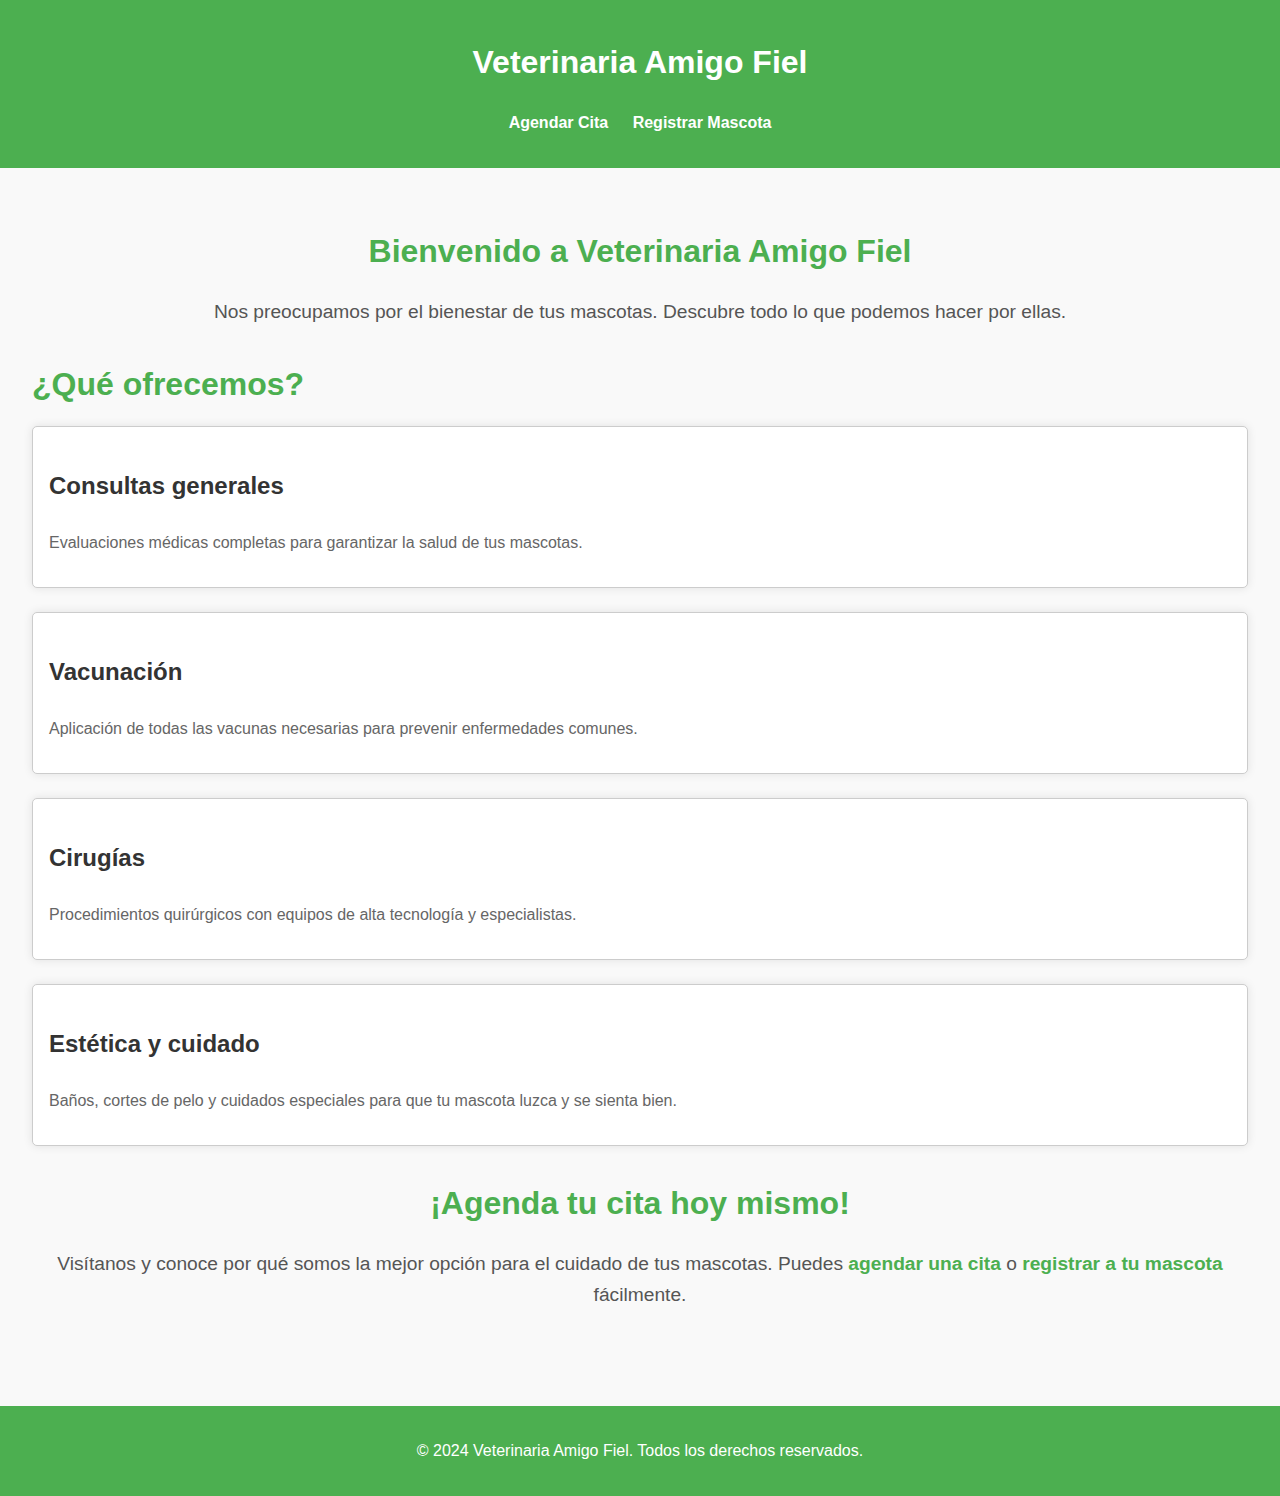
<file: index.html>
<!DOCTYPE html>
<html lang="es">
<head>
    <meta charset="UTF-8">
    <meta name="viewport" content="width=device-width, initial-scale=1.0">
    <title>Veterinaria Amigo Fiel</title>
    <link rel="stylesheet" href="styles.css">
</head>
<body>
    <header>
        <h1>Veterinaria Amigo Fiel</h1>
        <nav>
            <ul>
                <li><a href="agendar.html">Agendar Cita</a></li>
                <li><a href="registrar.html">Registrar Mascota</a></li>
            </ul>
        </nav>
    </header>

    <main>
        <section id="bienvenida">
            <h2>Bienvenido a Veterinaria Amigo Fiel</h2>
            <p>Nos preocupamos por el bienestar de tus mascotas. Descubre todo lo que podemos hacer por ellas.</p>
        </section>

        <section id="servicios">
            <h2>¿Qué ofrecemos?</h2>
            <div class="servicio">
                <h3>Consultas generales</h3>
                <p>Evaluaciones médicas completas para garantizar la salud de tus mascotas.</p>
            </div>
            <div class="servicio">
                <h3>Vacunación</h3>
                <p>Aplicación de todas las vacunas necesarias para prevenir enfermedades comunes.</p>
            </div>
            <div class="servicio">
                <h3>Cirugías</h3>
                <p>Procedimientos quirúrgicos con equipos de alta tecnología y especialistas.</p>
            </div>
            <div class="servicio">
                <h3>Estética y cuidado</h3>
                <p>Baños, cortes de pelo y cuidados especiales para que tu mascota luzca y se sienta bien.</p>
            </div>
        </section>

        <section id="llamado">
            <h2>¡Agenda tu cita hoy mismo!</h2>
            <p>Visítanos y conoce por qué somos la mejor opción para el cuidado de tus mascotas. Puedes <a href="agendar.html">agendar una cita</a> o <a href="registrar.html">registrar a tu mascota</a> fácilmente.</p>
        </section>
    </main>

    <footer>
        <p>&copy; 2024 Veterinaria Amigo Fiel. Todos los derechos reservados.</p>
    </footer>
</body>
</html>
</file>
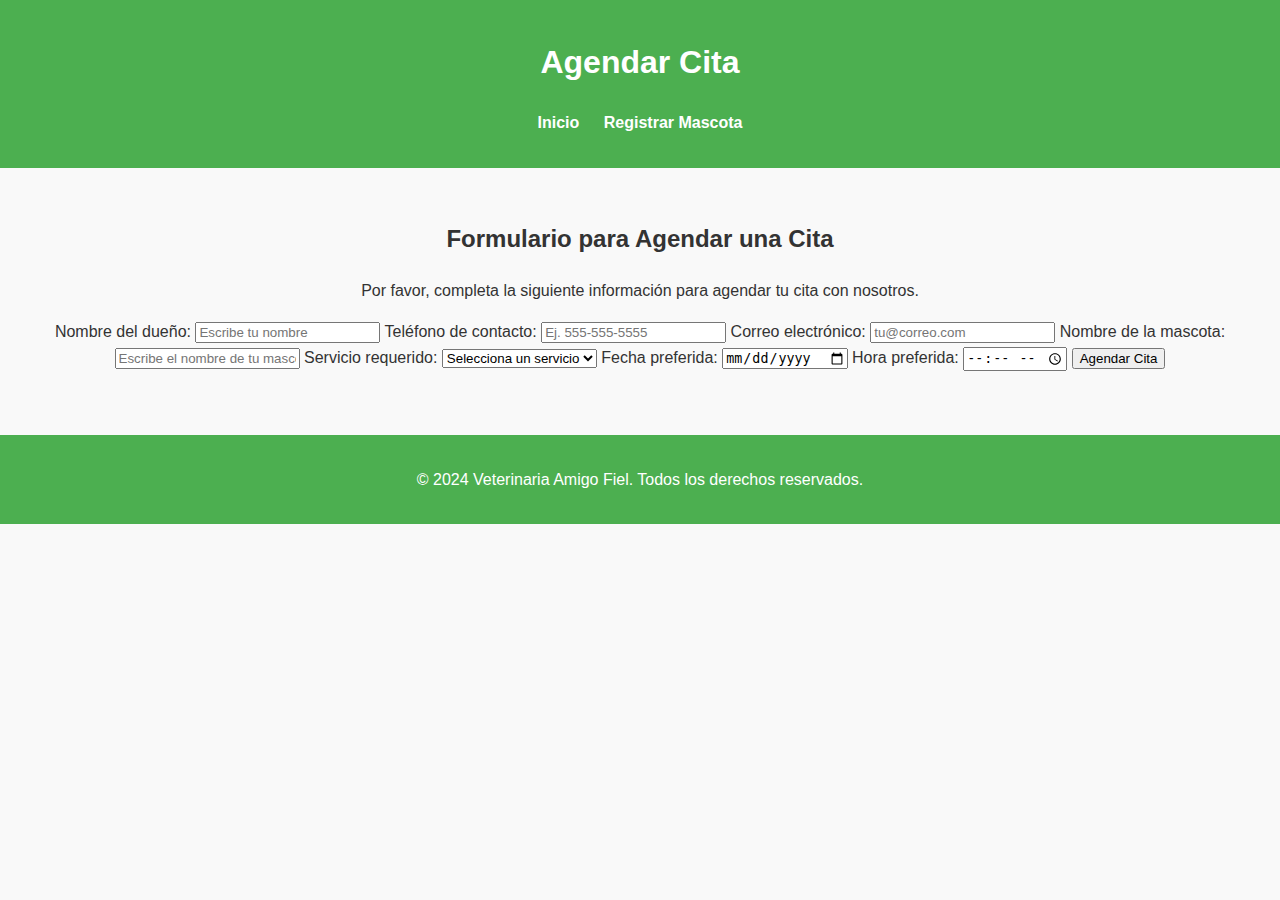
<file: agendar.html>
<!DOCTYPE html>
<html lang="es">
<head>
    <meta charset="UTF-8">
    <meta name="viewport" content="width=device-width, initial-scale=1.0">
    <title>Agendar Cita - Veterinaria Amigo Fiel</title>
    <link rel="stylesheet" href="styles.css">
</head>
<body>
    <header>
        <h1>Agendar Cita</h1>
        <nav>
            <ul>
                <li><a href="index.html">Inicio</a></li>
                <li><a href="registrar.html">Registrar Mascota</a></li>
            </ul>
        </nav>
    </header>

    <main>
        <section id="agendar">
            <h2>Formulario para Agendar una Cita</h2>
            <p>Por favor, completa la siguiente información para agendar tu cita con nosotros.</p>
            <form id="formAgendar">
                <label for="nombre">Nombre del dueño:</label>
                <input type="text" id="nombre" name="nombre" required placeholder="Escribe tu nombre">

                <label for="telefono">Teléfono de contacto:</label>
                <input type="tel" id="telefono" name="telefono" required placeholder="Ej. 555-555-5555">

                <label for="correo">Correo electrónico:</label>
                <input type="email" id="correo" name="correo" required placeholder="tu@correo.com">

                <label for="nombreMascota">Nombre de la mascota:</label>
                <input type="text" id="nombreMascota" name="nombreMascota" required placeholder="Escribe el nombre de tu mascota">

                <label for="servicio">Servicio requerido:</label>
                <select id="servicio" name="servicio" required>
                    <option value="" disabled selected>Selecciona un servicio</option>
                    <option value="consulta">Consulta general</option>
                    <option value="vacunacion">Vacunación</option>
                    <option value="cirugia">Cirugía</option>
                    <option value="estetica">Estética y cuidado</option>
                </select>

                <label for="fecha">Fecha preferida:</label>
                <input type="date" id="fecha" name="fecha" required>

                <label for="hora">Hora preferida:</label>
                <input type="time" id="hora" name="hora" required>

                <button type="submit">Agendar Cita</button>
            </form>
        </section>
    </main>

    <footer>
        <p>&copy; 2024 Veterinaria Amigo Fiel. Todos los derechos reservados.</p>
    </footer>

    <script src="agendar.js"></script>
</body>
</html>
</file>
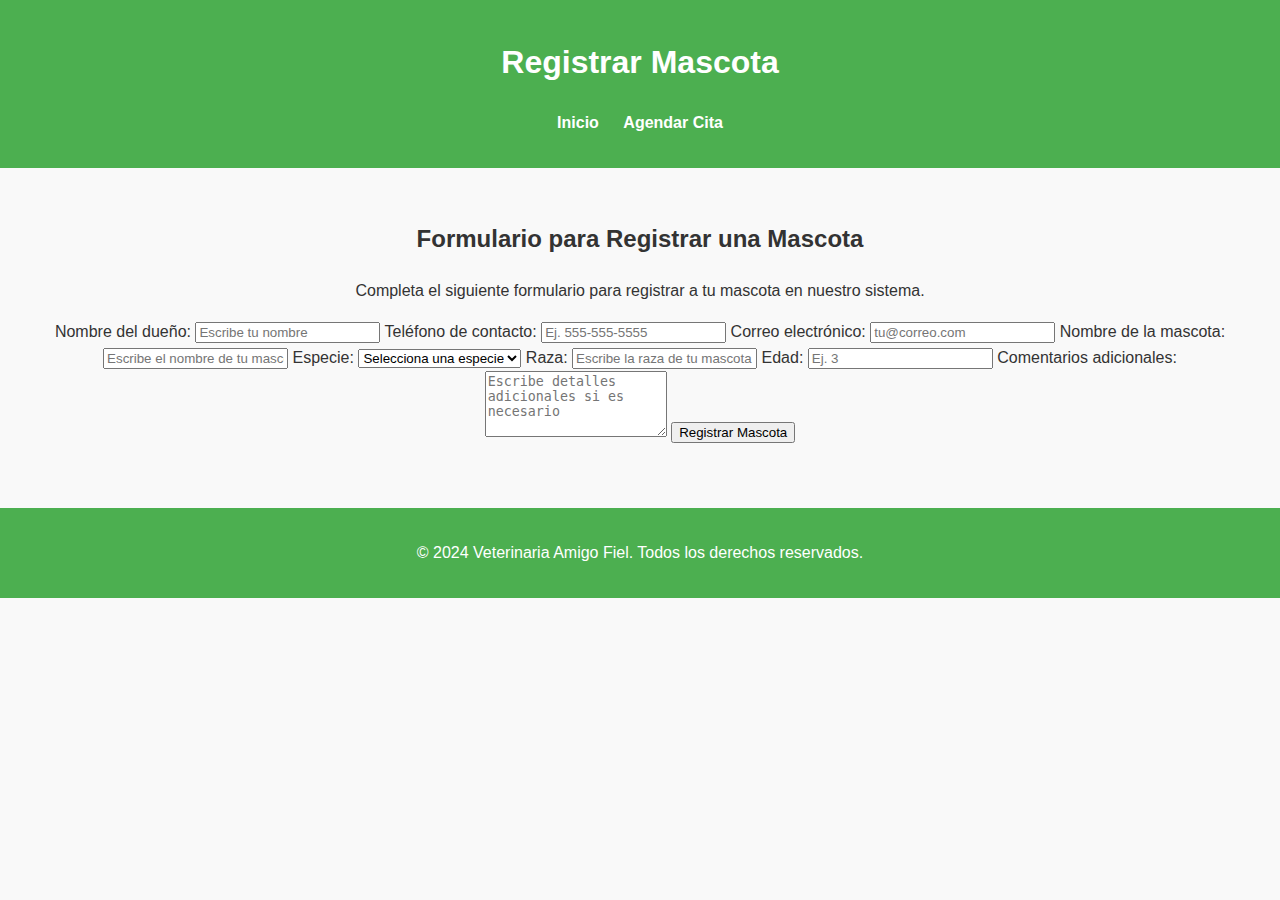
<file: registrar.html>
<!DOCTYPE html>
<html lang="es">
<head>
    <meta charset="UTF-8">
    <meta name="viewport" content="width=device-width, initial-scale=1.0">
    <title>Registrar Mascota - Veterinaria Amigo Fiel</title>
    <link rel="stylesheet" href="styles.css">
</head>
<body>
    <header>
        <h1>Registrar Mascota</h1>
        <nav>
            <ul>
                <li><a href="index.html">Inicio</a></li>
                <li><a href="agendar.html">Agendar Cita</a></li>
            </ul>
        </nav>
    </header>

    <main>
        <section id="registrar">
            <h2>Formulario para Registrar una Mascota</h2>
            <p>Completa el siguiente formulario para registrar a tu mascota en nuestro sistema.</p>
            <form id="formRegistrar">
                <label for="nombreDueño">Nombre del dueño:</label>
                <input type="text" id="nombreDueño" name="nombreDueño" required placeholder="Escribe tu nombre">

                <label for="telefonoDueño">Teléfono de contacto:</label>
                <input type="tel" id="telefonoDueño" name="telefonoDueño" required placeholder="Ej. 555-555-5555">

                <label for="correoDueño">Correo electrónico:</label>
                <input type="email" id="correoDueño" name="correoDueño" required placeholder="tu@correo.com">

                <label for="nombreMascota">Nombre de la mascota:</label>
                <input type="text" id="nombreMascota" name="nombreMascota" required placeholder="Escribe el nombre de tu mascota">

                <label for="especie">Especie:</label>
                <select id="especie" name="especie" required>
                    <option value="" disabled selected>Selecciona una especie</option>
                    <option value="perro">Perro</option>
                    <option value="gato">Gato</option>
                    <option value="ave">Ave</option>
                    <option value="otro">Otro</option>
                </select>

                <label for="raza">Raza:</label>
                <input type="text" id="raza" name="raza" placeholder="Escribe la raza de tu mascota">

                <label for="edad">Edad:</label>
                <input type="number" id="edad" name="edad" required placeholder="Ej. 3">

                <label for="comentarios">Comentarios adicionales:</label>
                <textarea id="comentarios" name="comentarios" rows="4" placeholder="Escribe detalles adicionales si es necesario"></textarea>

                <button type="submit">Registrar Mascota</button>
            </form>
        </section>
    </main>

    <footer>
        <p>&copy; 2024 Veterinaria Amigo Fiel. Todos los derechos reservados.</p>
    </footer>

    <script src="registrar.js"></script>
</body>
</html>
</file>
<file: styles.css>
/* Estilos generales */
body {
    font-family: Arial, sans-serif;
    line-height: 1.6;
    margin: 0;
    padding: 0;
    background-color: #f9f9f9;
    color: #333;
}

/* Encabezado */
header {
    background-color: #4CAF50;
    color: white;
    padding: 1rem;
    text-align: center;
}

header nav ul {
    list-style: none;
    padding: 0;
}

header nav ul li {
    display: inline;
    margin: 0 10px;
}

header nav ul li a {
    color: white;
    text-decoration: none;
    font-weight: bold;
}

header nav ul li a:hover {
    text-decoration: underline;
}

/* Secciones principales */
main {
    padding: 2rem;
    text-align: center;
}

#bienvenida h2, #servicios h2, #llamado h2 {
    font-size: 2rem;
    margin-bottom: 1rem;
    color: #4CAF50;
}

#bienvenida p, #llamado p {
    font-size: 1.2rem;
    color: #555;
    margin-bottom: 2rem;
}

/* Sección de servicios */
#servicios {
    margin: 2rem 0;
    text-align: left;
}

#servicios .servicio {
    margin-bottom: 1.5rem;
    padding: 1rem;
    background-color: #fff;
    border: 1px solid #ccc;
    border-radius: 5px;
    box-shadow: 0 0 10px rgba(0, 0, 0, 0.1);
}

#servicios h3 {
    font-size: 1.5rem;
    color: #333;
}

#servicios p {
    font-size: 1rem;
    color: #666;
}

/* Llamado a la acción */
#llamado a {
    color: #4CAF50;
    font-weight: bold;
    text-decoration: none;
}

#llamado a:hover {
    text-decoration: underline;
}

/* Pie de página */
footer {
    text-align: center;
    background-color: #4CAF50;
    color: white;
    padding: 1rem;
    margin-top: 2rem;
}
</file>
